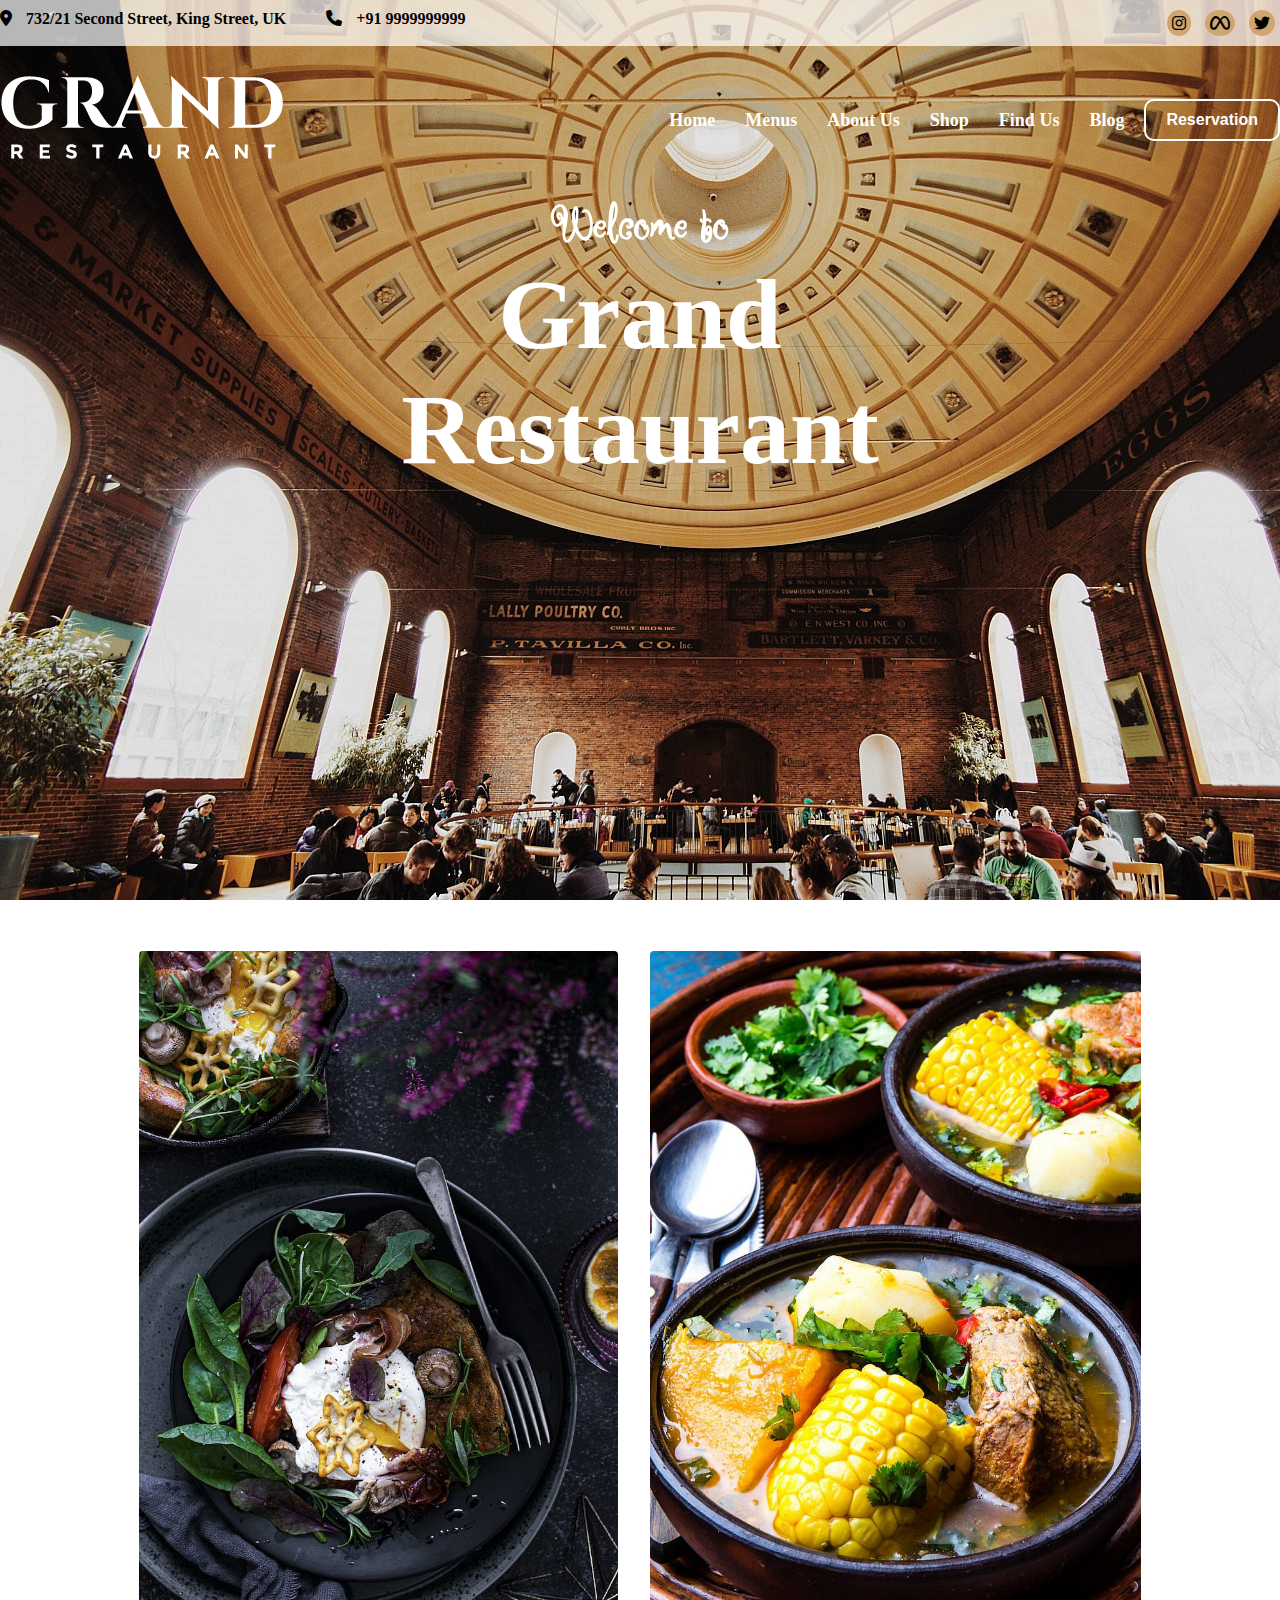
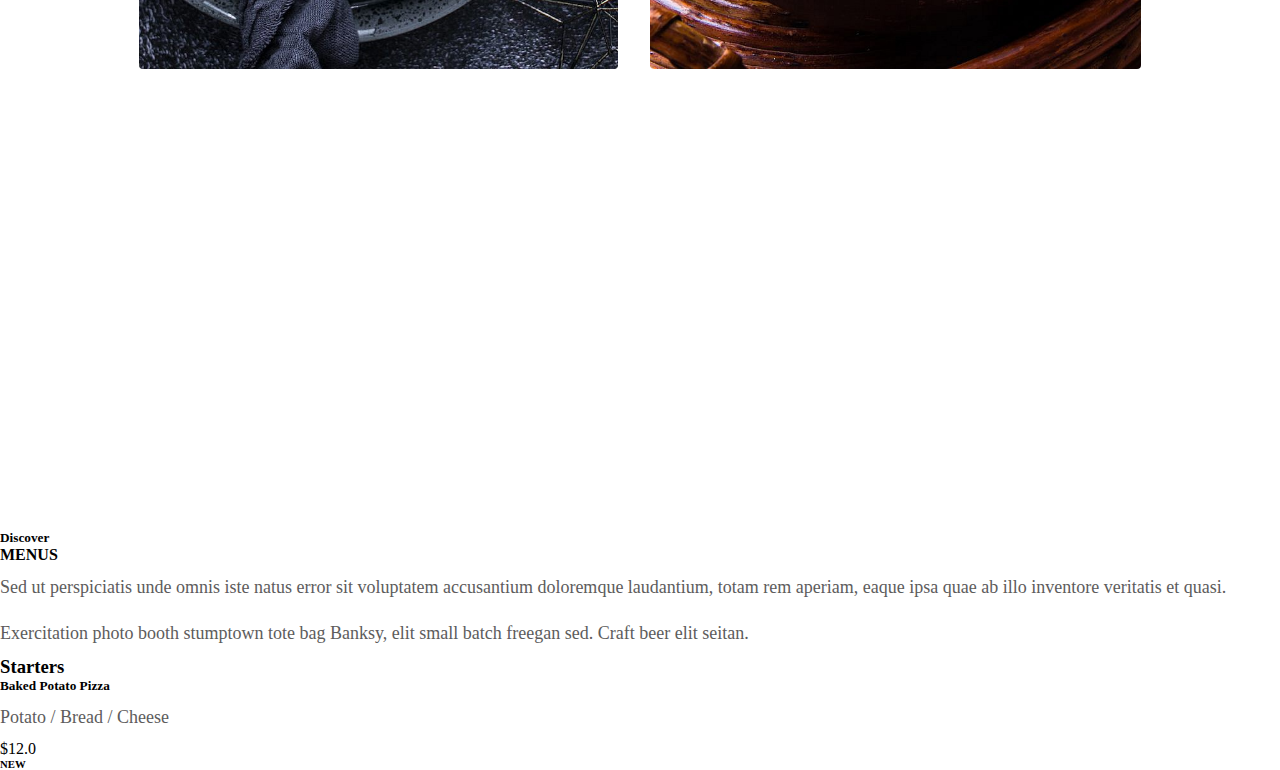
<file: index.html>
<!DOCTYPE html>
<html lang="en">
  <head>
    <meta charset="UTF-8" />
    <meta name="viewport" content="width=device-width, initial-scale=1.0" />
    <title>Dilse</title>
    <!--  Font awesome cdn -->
    <link
      rel="stylesheet"
      href="https://cdnjs.cloudflare.com/ajax/libs/font-awesome/6.5.1/css/all.min.css"
    />
    <!-- Style sheet -->
    <link rel="stylesheet" href="/assets/css/style.css" />
    <!-- Aos cdn -->
    <link href="https://unpkg.com/aos@2.3.1/dist/aos.css" rel="stylesheet">
  </head>
  <body>
    <!--  Header section starts  -->
    <section class="main">
      <!-- Header section starts -->
      <header>
        <div class="header-section flex">
          <div class="flex header-address">
            <div class="header-ad">
              <a
                href="https://maps.app.goo.gl/zSzXJQSc9F4m4m189"
                target="_blank"
                ><i class="fa-solid fa-location-dot"></i
              ></a>
              <a
                href="https://maps.app.goo.gl/zSzXJQSc9F4m4m189"
                target="_blank"
              >
                732/21 Second Street, King Street, UK</a
              >
            </div>
            <div class="header-ad">
              <a href="tel: +91 9999999999"
                ><i class="fa-solid fa-phone"></i
              ></a>
              <a href="tel: +91 9999999999"> +91 9999999999</a>
            </div>
          </div>
          <div class="header-icons">
            <i class="fa-brands fa-instagram"></i>
            <i class="fa-brands fa-meta"></i>
            <i class="fa-brands fa-twitter"></i>
          </div>
        </div>
      </header>
      <!-- Header section ends -->

      <!-- Nav section starts  -->
      <nav>
        <div class="flex nav">
          <div>
            <a href="index.html"
              ><img src="/assets/Images/dilse_logo.png" alt="Dilse logo"
            /></a>
          </div>
          <div class="flex">
            <ul class="flex nav-links">
              <li><a href="index.html">Home</a></li>
              <li><a href="menus.html">Menus</a></li>
              <li><a href="about.html">About Us</a></li>
              <li><a href="shop.html">Shop</a></li>
              <li><a href="findus.html">Find Us</a></li>
              <li><a href="blog.html">Blog</a></li>
            </ul>
            <div class="nav-button">
              <button>Reservation</button>
            </div>
            <div class="hamburger">
              <span></span>
              <span></span>
              <span></span>
            </div>
          </div>
        </div>
      </nav>
      <!-- Nav section ends  -->
      <div class="banner-head">
        <h2>Welcome to</h2>
        <h1>Grand</h1>
        <h3>Restaurant</h3>
      </div>
    </section>
    <!--  Header section ends  -->

    <!-- Our story section starts -->
    <section class="ourstory-main">
      <div class="ourstory-section flex">
        <div class="ourstory-content" data-aos="fade-up"
        data-aos-anchor-placement="top-bottom" data-aos="fade-down"
        data-aos-easing="linear"
        data-aos-duration="1500">
          <h5>Discover</h5>
          <h3>Our Story</h3>
          <img
            src="/assets/Images/our-story-flower-image.png"
            alt="Flower Image"
          />
          <p>
            Sed ut perspiciatis unde omnis iste natus error sit voluptatem accusantium doloremque laudantium, totam rem aperiam, eaque ipsa quae ab illo inventore veritatis et quasi. 
          </p>
          <a href="#">Lear More</a>
        </div>
        <div class="flex ourstory-images">
          <img src="/assets/Images/our-story-image1.jpg" alt="Story Image" />
          <img src="/assets/Images/our-story-image2.jpg" alt="Story Image" />
        </div>
      </div>
    </section>
    <!-- Our story section ends -->

    <!-- Empty section starts -->
    <section class="bg-image"></section>
    <!-- Empty section ends -->

    <!-- Reservation form section starts -->
    <section class="reservation-form">
      <div class="reservation-sec">
        <h2>Table  <br><span>Booking</span></h2>
        <i class="fa-solid fa-xmark"></i>
        <form action="" class="reservation-form-data">
          <div class="flex data-gap">
            <div>
              <label for="">Name *</label> <br />
              <input type="text" />
            </div>
            <div>
              <label for="">Email *</label> <br />
              <input type="email" />
            </div>
            <div>
              <label for="">Phone *</label> <br />
              <input type="text" />
            </div>
          </div>
          <div class="flex data-gap">
            <div class="form-date">
              <label for="">Date *</label> <br />
              <input type="date" />
            </div>
            <div class="form-date">
              <label for="">Time *</label> <br />
              <input type="time" />
            </div>
            <div class="form-date">
              <label for="">Seats *</label> <br />
              <select name="" id="">
                <option value="">1 Person</option>
                <option value="">2 Person</option>
                <option value="">3 Person</option>
                <option value="">4 Person</option>
                <option value="">5 Person</option>
                <option value="">6 Person</option>
                <option value="">7 Person</option>
                <option value="">8 Person</option>
                <option value="">9 Person</option>
                <option value="">10 Person</option>
                <option value="">11 Person</option>
                <option value="">12 Person</option>
                <option value="">13 Person</option>
                <option value="">14 Person</option>
                <option value="">15 Person</option>
                <option value="">16 Person</option>
                <option value="">17 Person</option>
                <option value="">18 Person</option>
                <option value="">19 Person</option>
                <option value="">20 Person</option>
              </select>
            </div>
          </div>
          <div>
            <label for="">Special Request *</label> <br />
            <textarea name="" id=""></textarea>
          </div>
          <div class="form-button">
            <button>Book Now</button>
          </div>
        </form>
      </div>
    </section>
    <!-- Reservation form section ends -->

    <!-- First empty section starts. -->
    <section class="first-empty">
     
    </section>
    <!-- First empty section ends. -->
   
    <!-- Our menu section starts -->
    <section>
      <div>
        <div>
          <div>
            <h5>Discover</h5>
            <h4>MENUS</h4>
            <p>Sed ut perspiciatis unde omnis iste natus error sit voluptatem accusantium doloremque laudantium, totam rem aperiam, eaque ipsa quae ab illo inventore veritatis et quasi. </p>
            <p>Exercitation photo booth stumptown tote bag Banksy, elit small batch freegan sed. Craft beer elit seitan.</p>
          </div>
          <div>
            <h3>Starters</h3>
            <div>
              <h5>Baked Potato Pizza</h5>
              <p>Potato / Bread / Cheese</p>
              <div>
                $12.0
              </div>
            </div>
            <div>
              <h6>NEW</h6>
            </div>
          </div>
        </div>
      </div>
    </section>
    <!-- Our menu section ends -->

    <!-- Aos js cdn -->
    <script src="https://unpkg.com/aos@2.3.1/dist/aos.js"></script>
    <script>
        AOS.init();
      </script>
  </body>
</html>
</file>
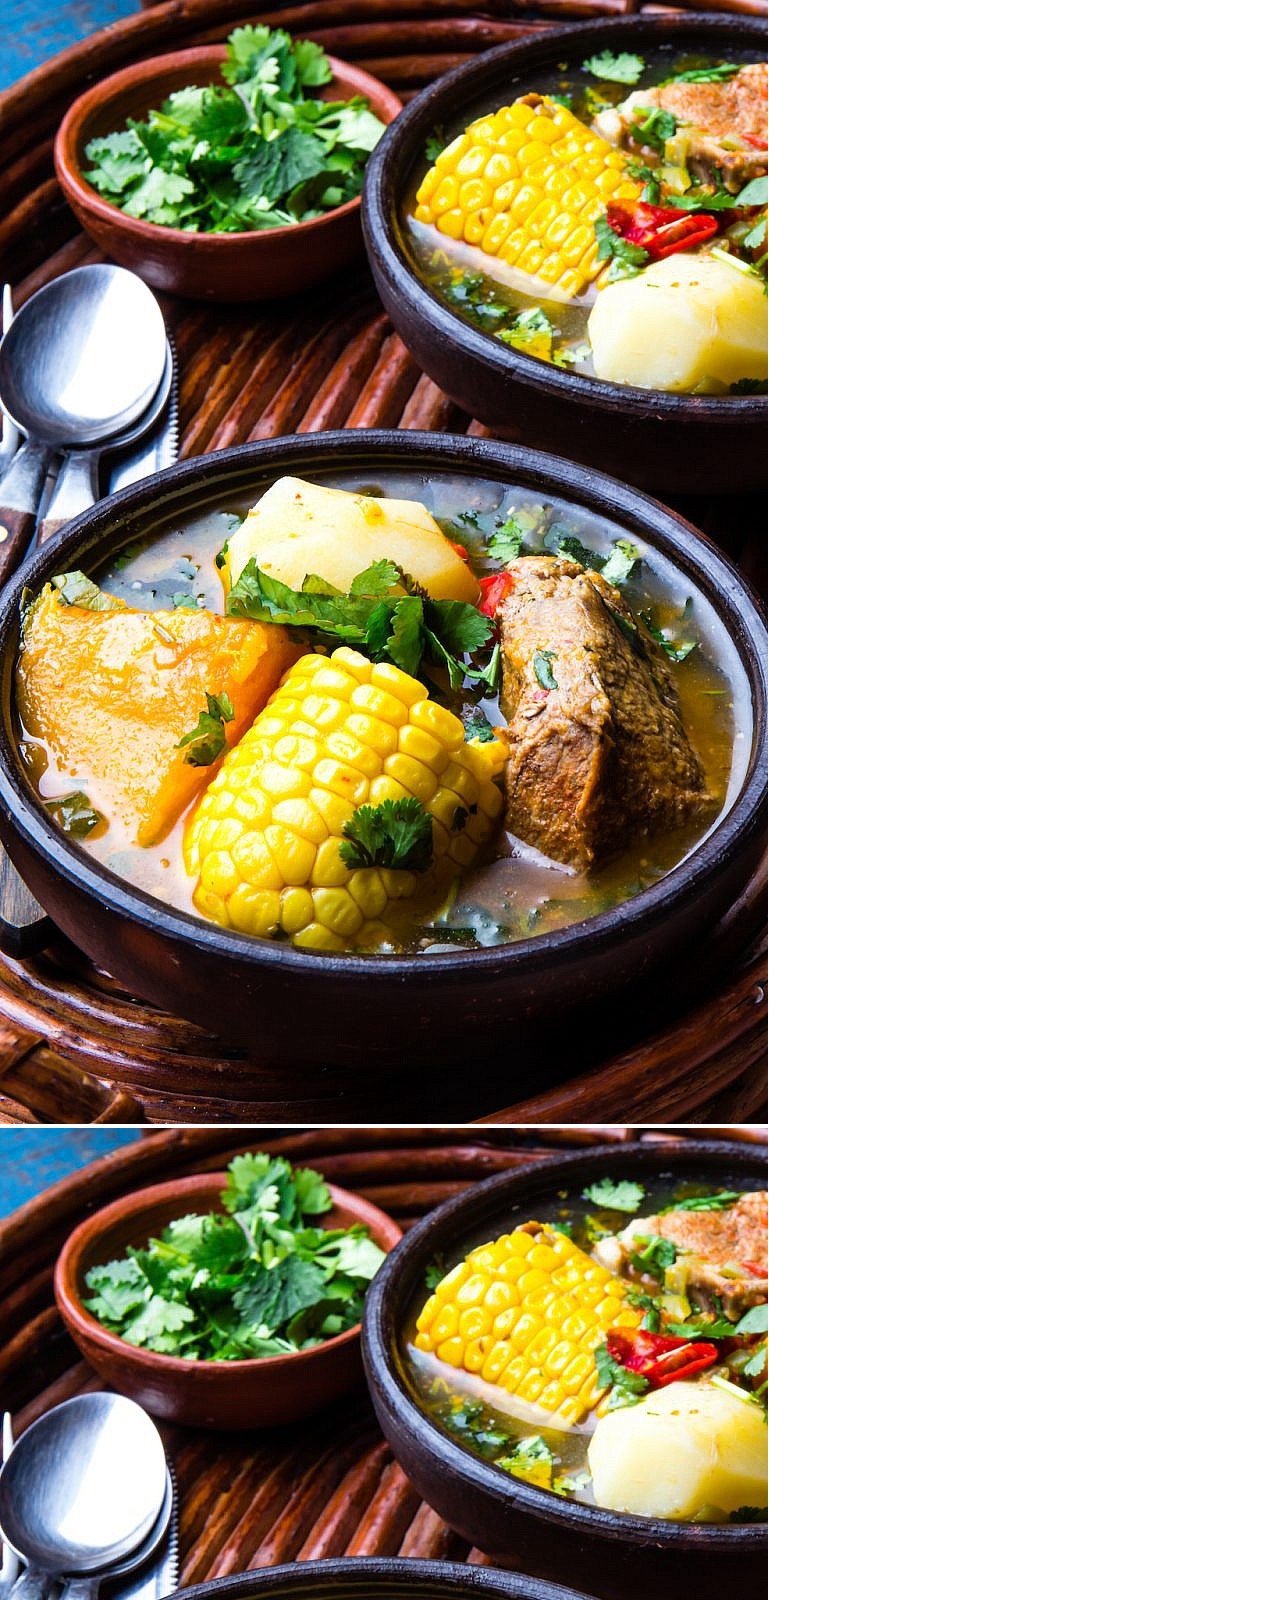
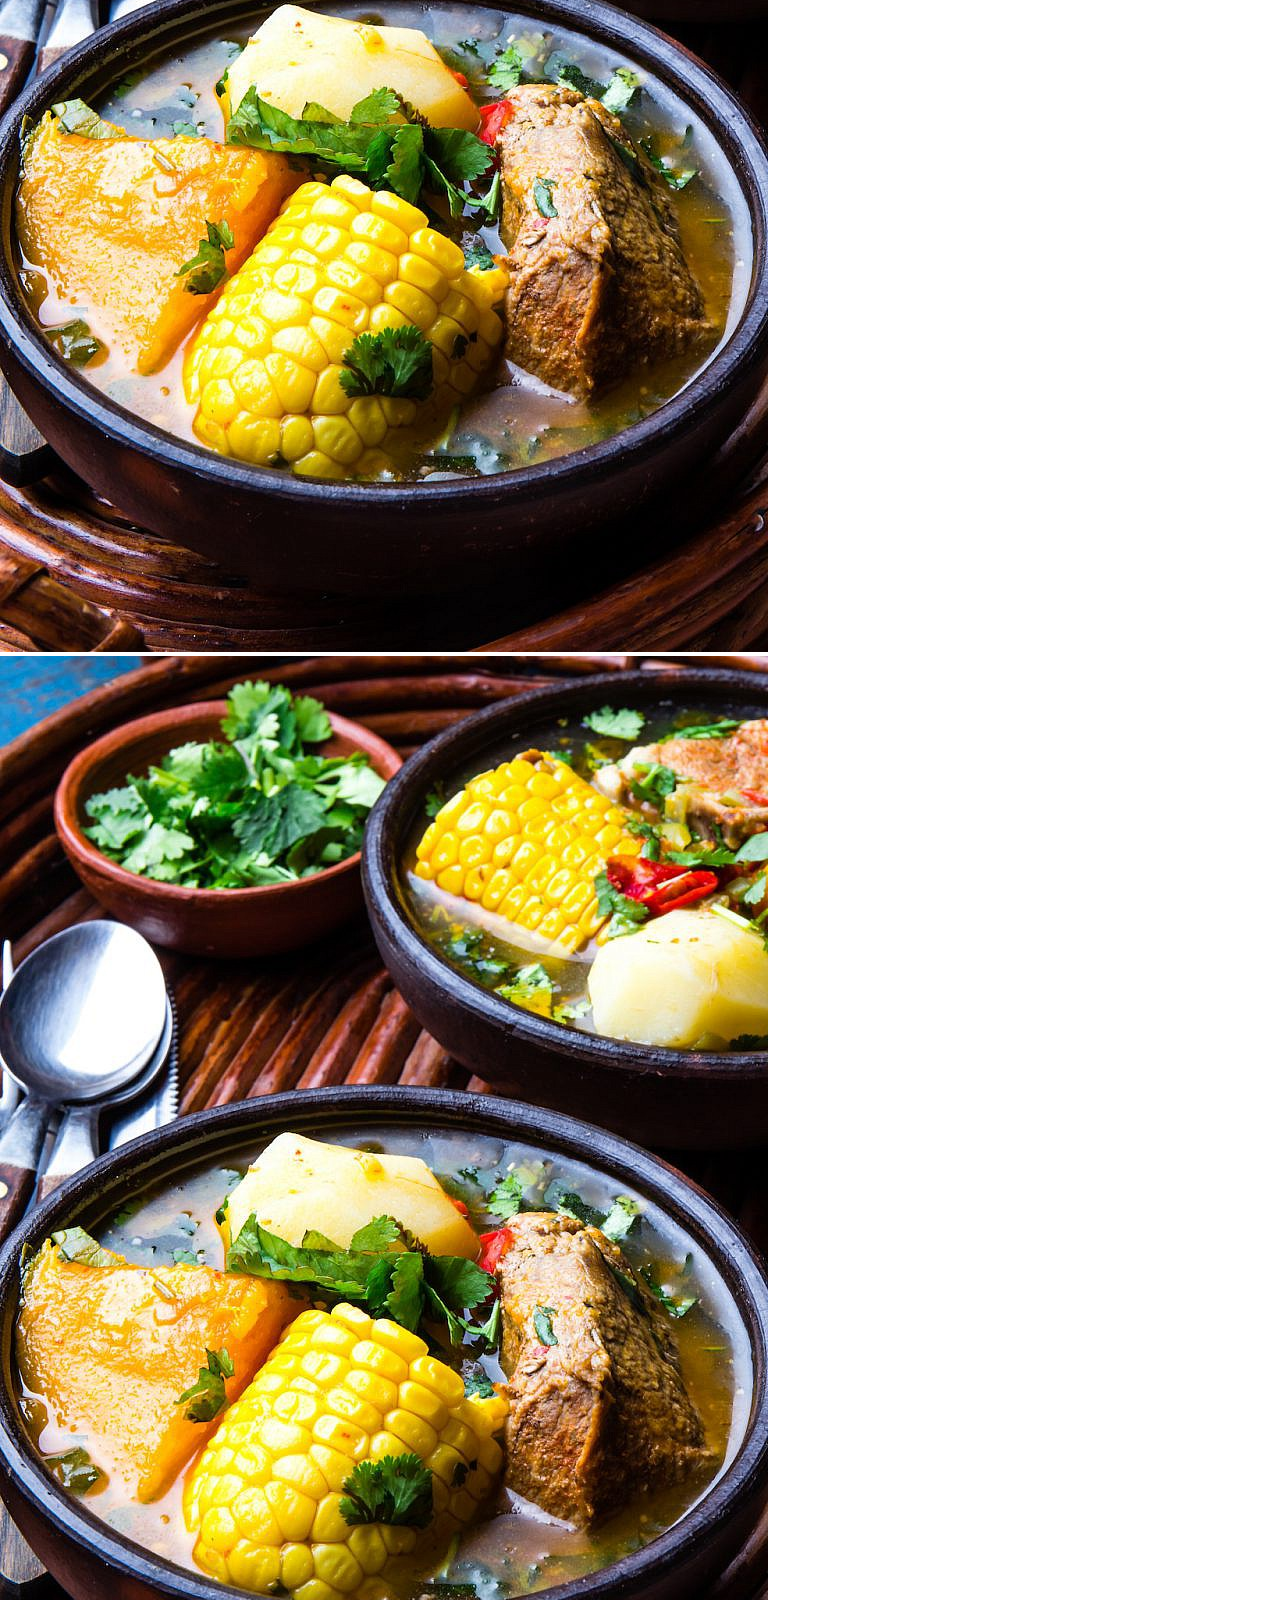
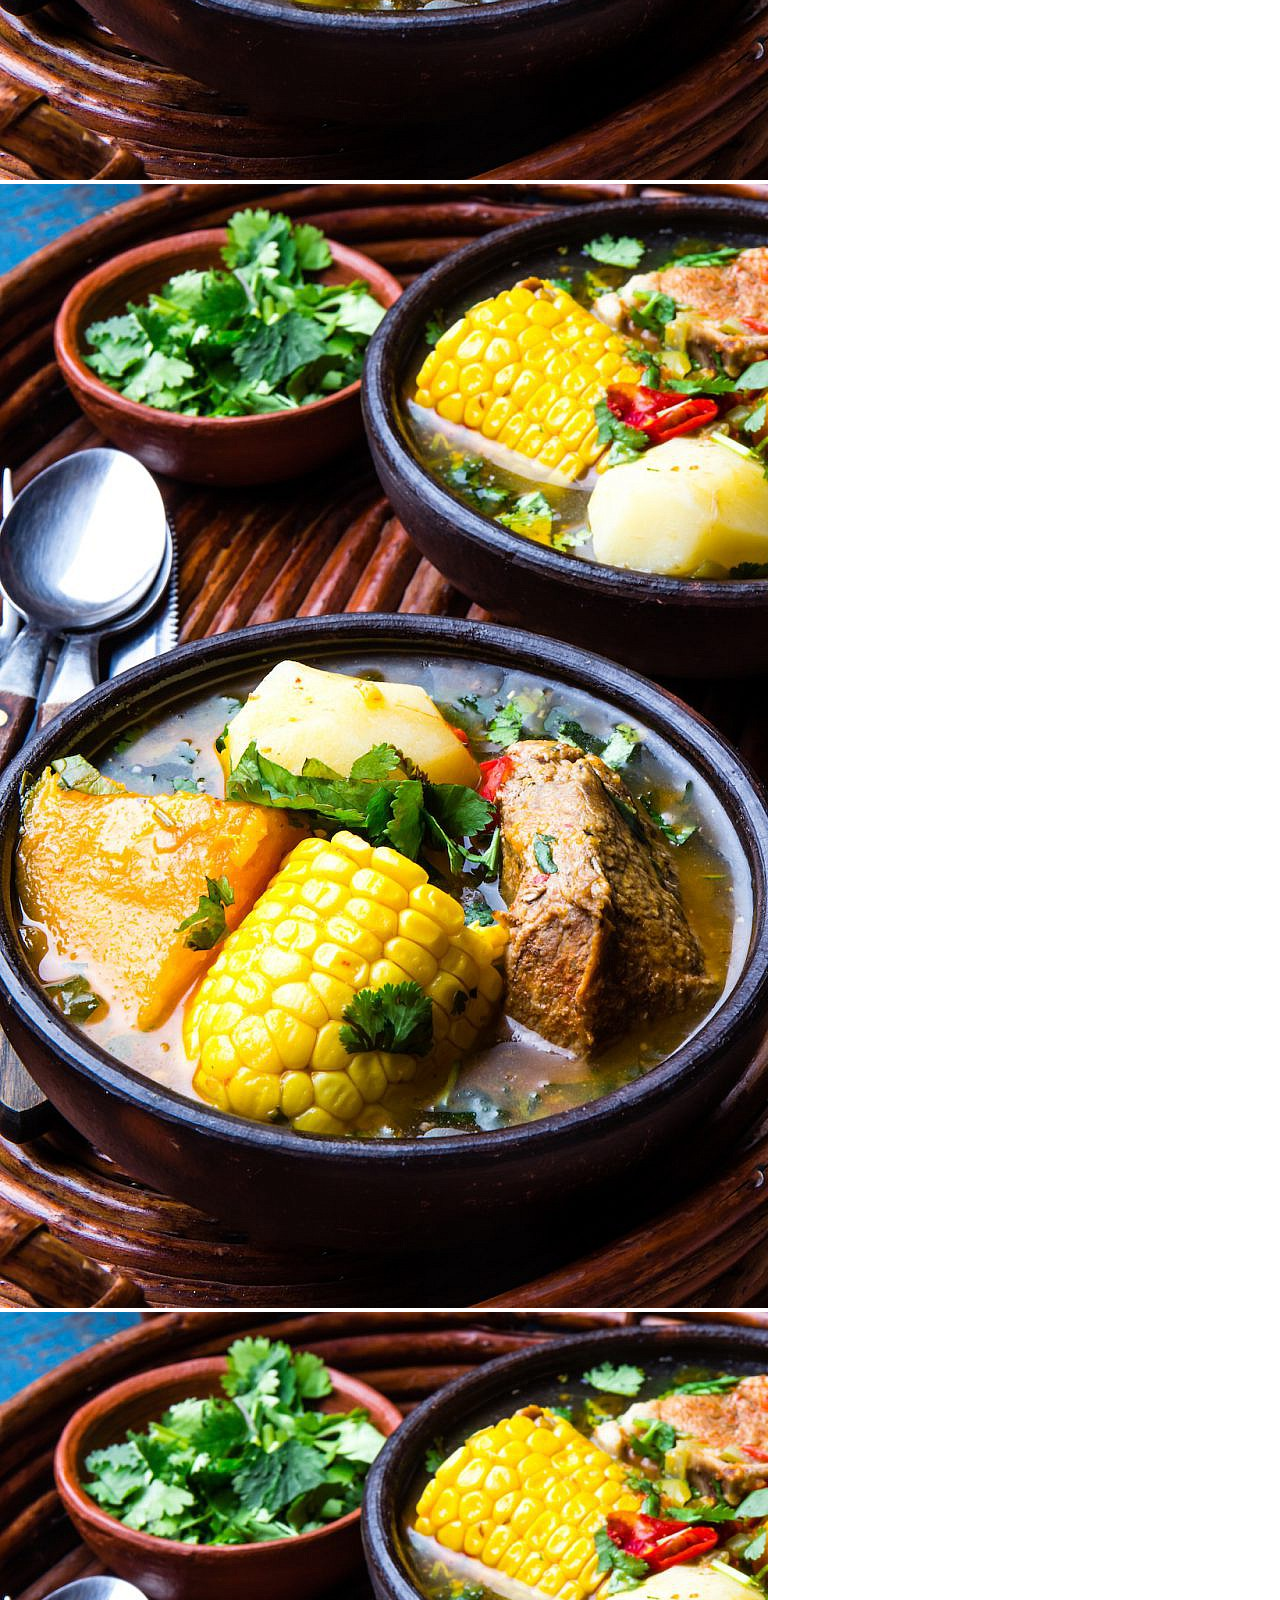
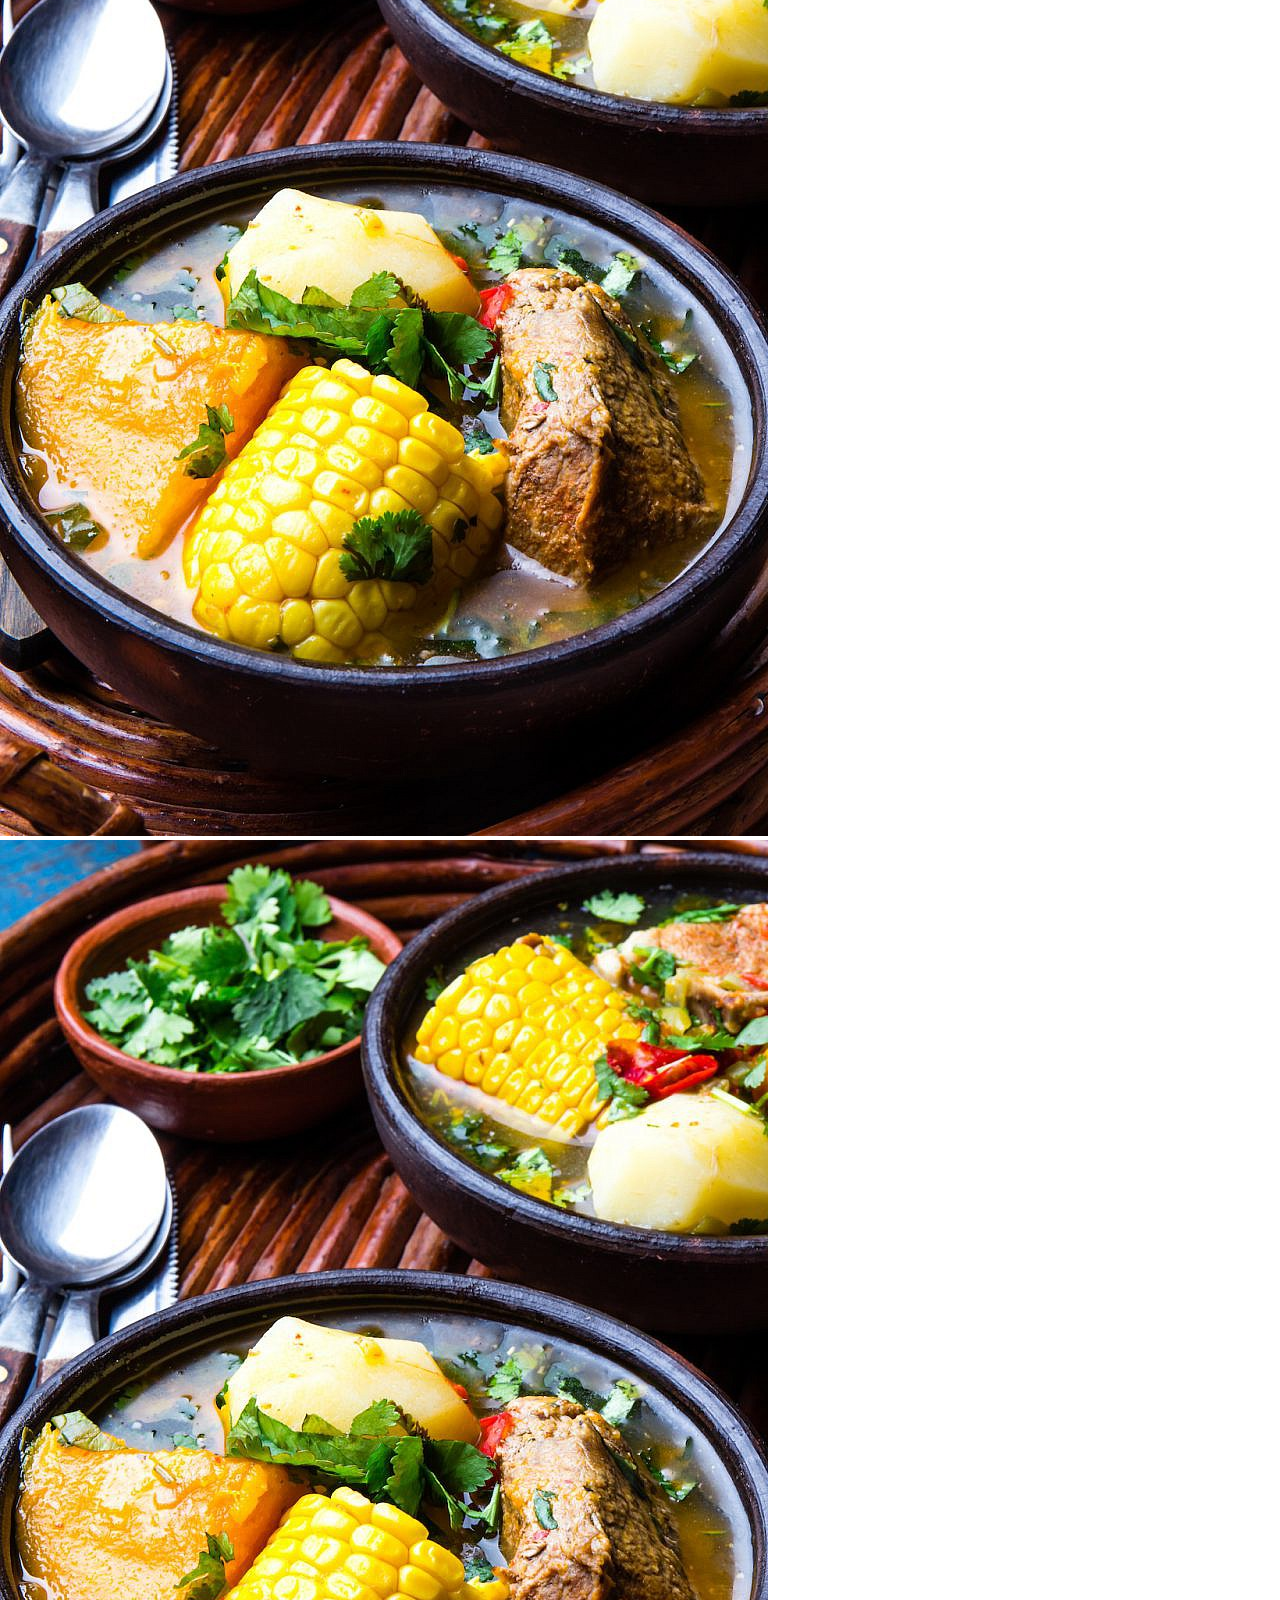
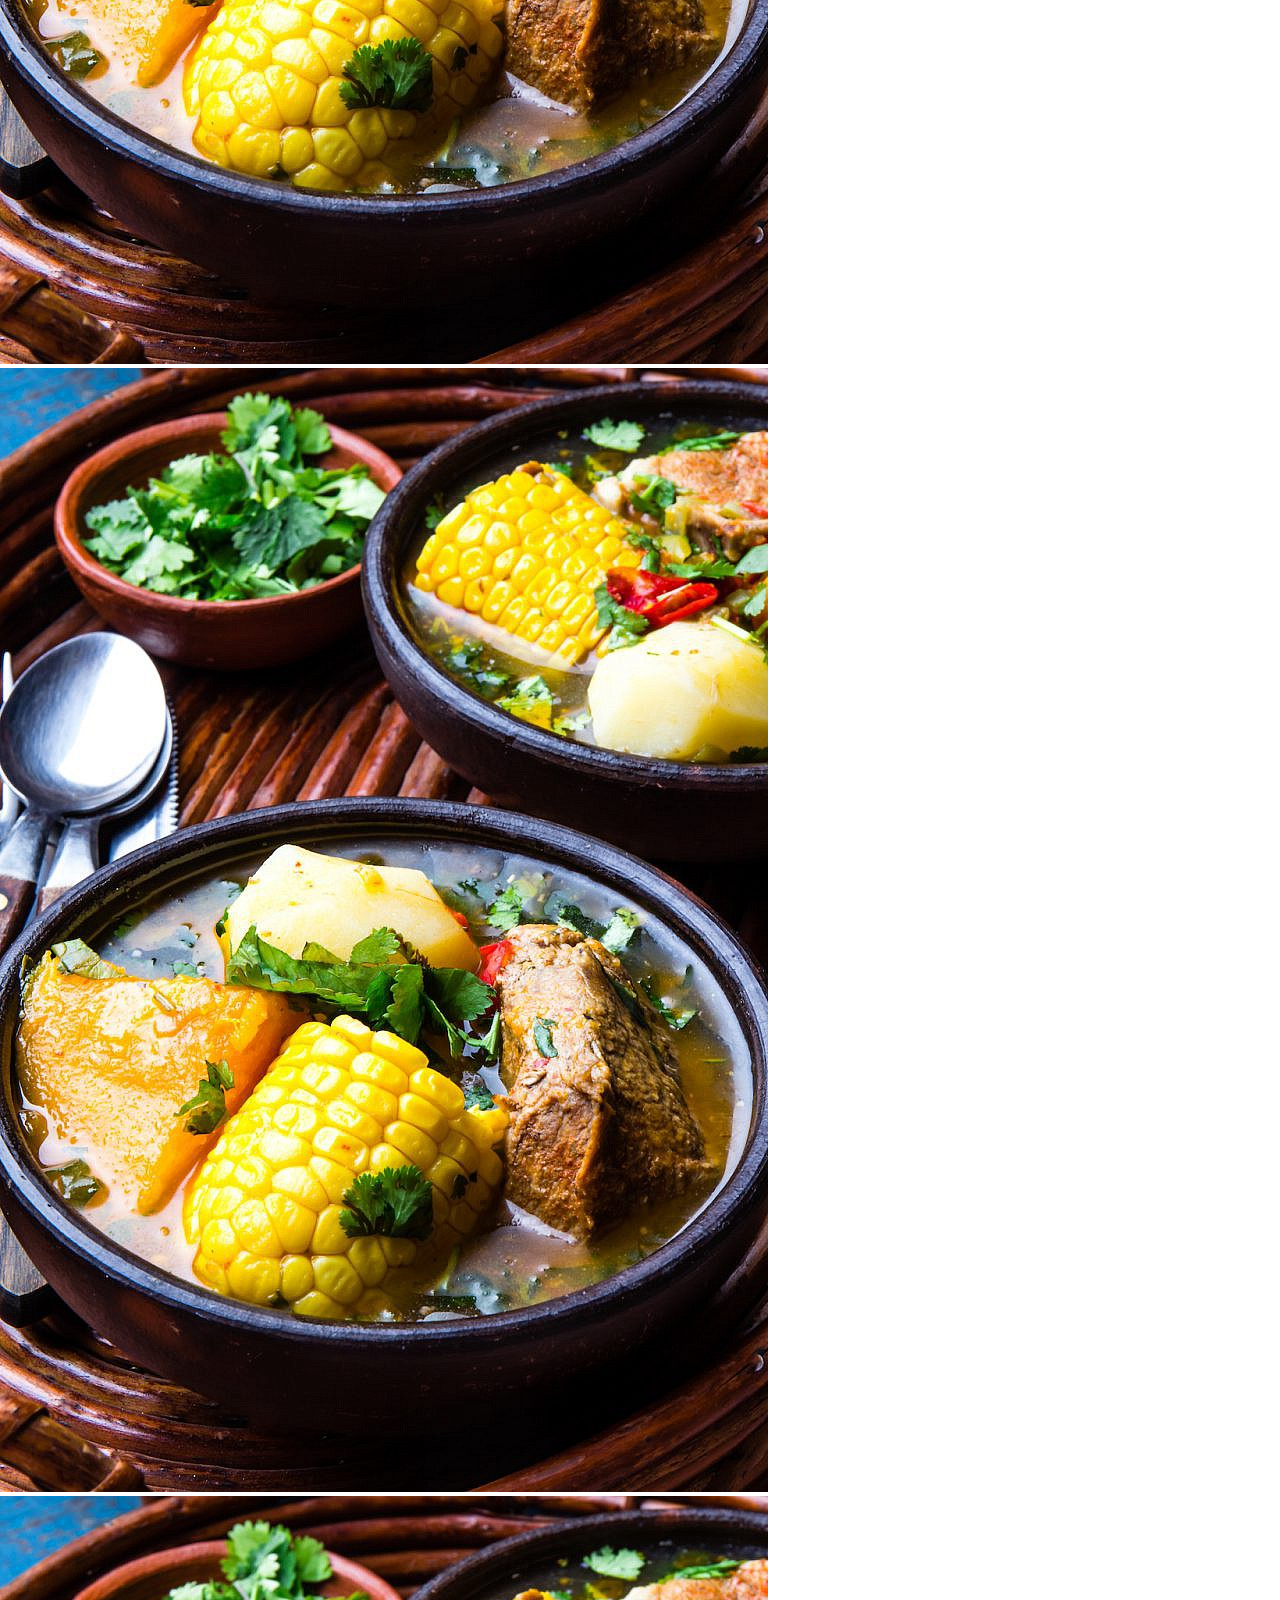
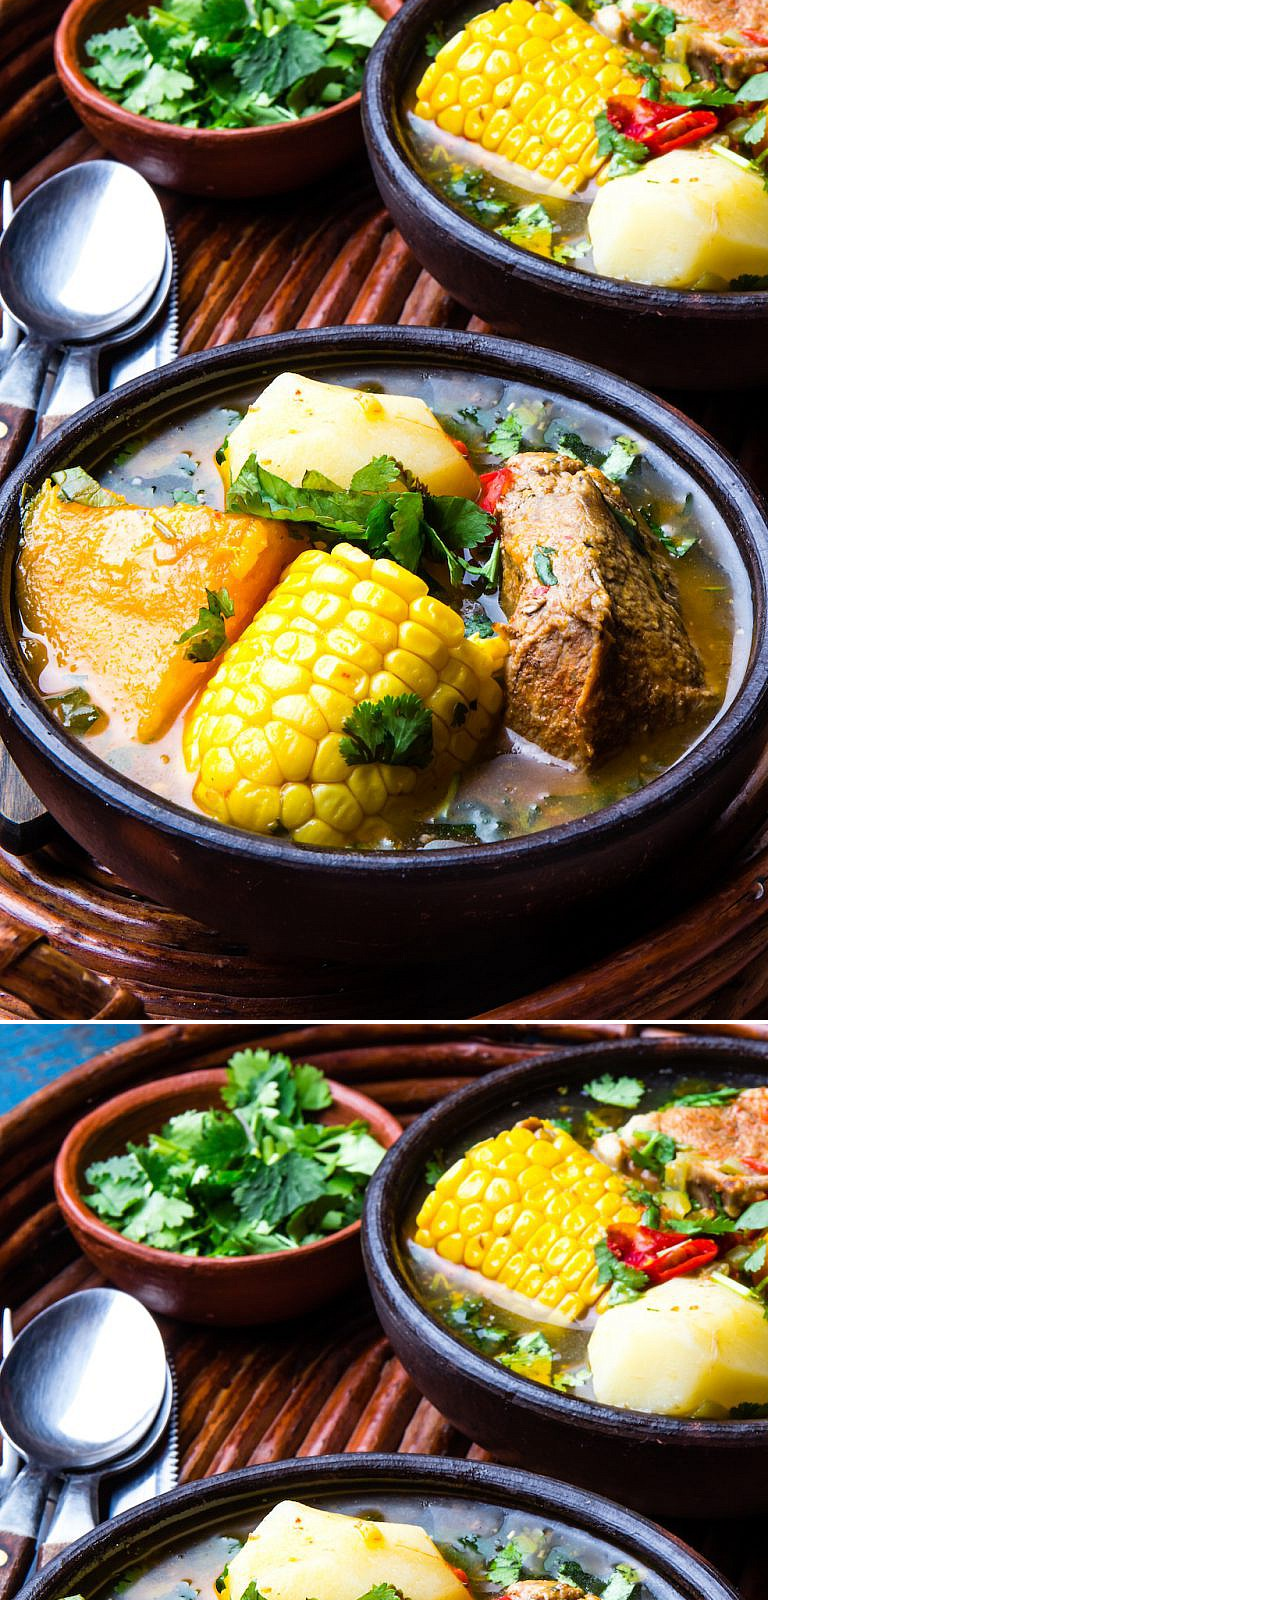
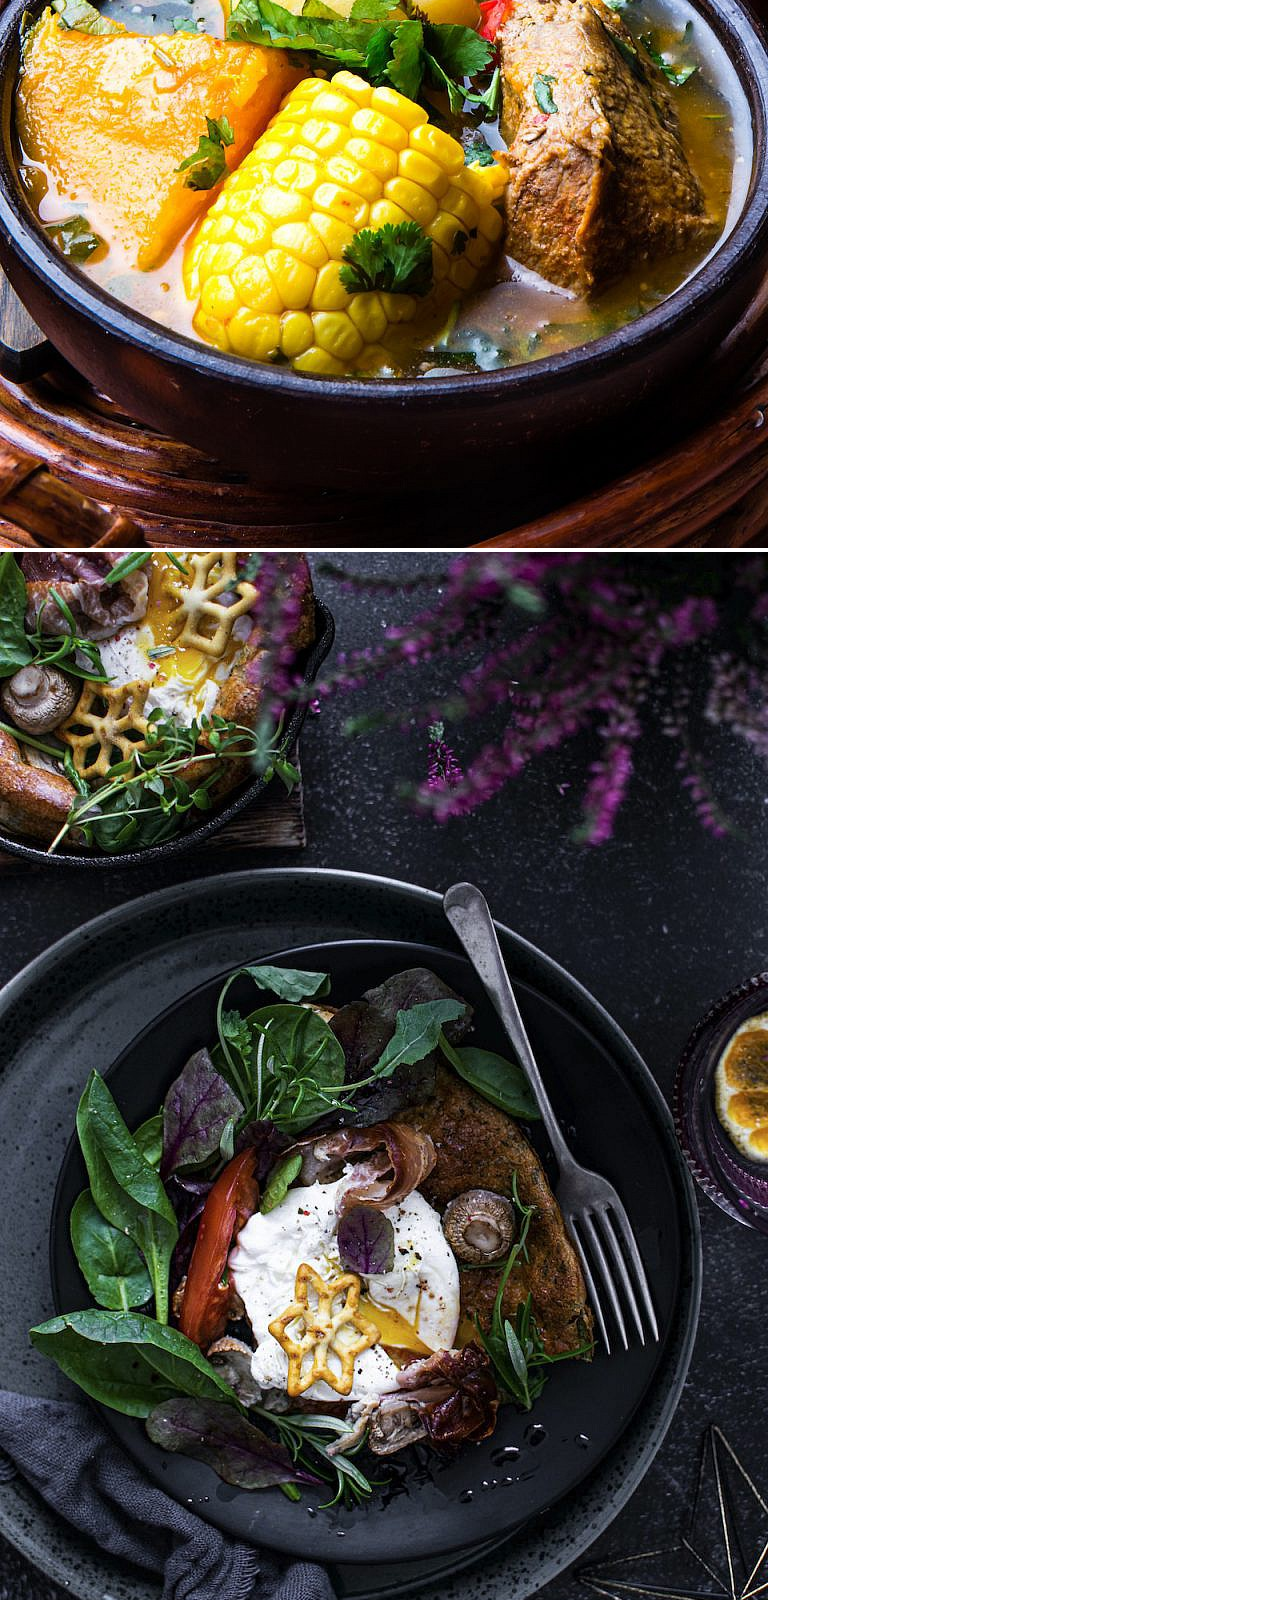
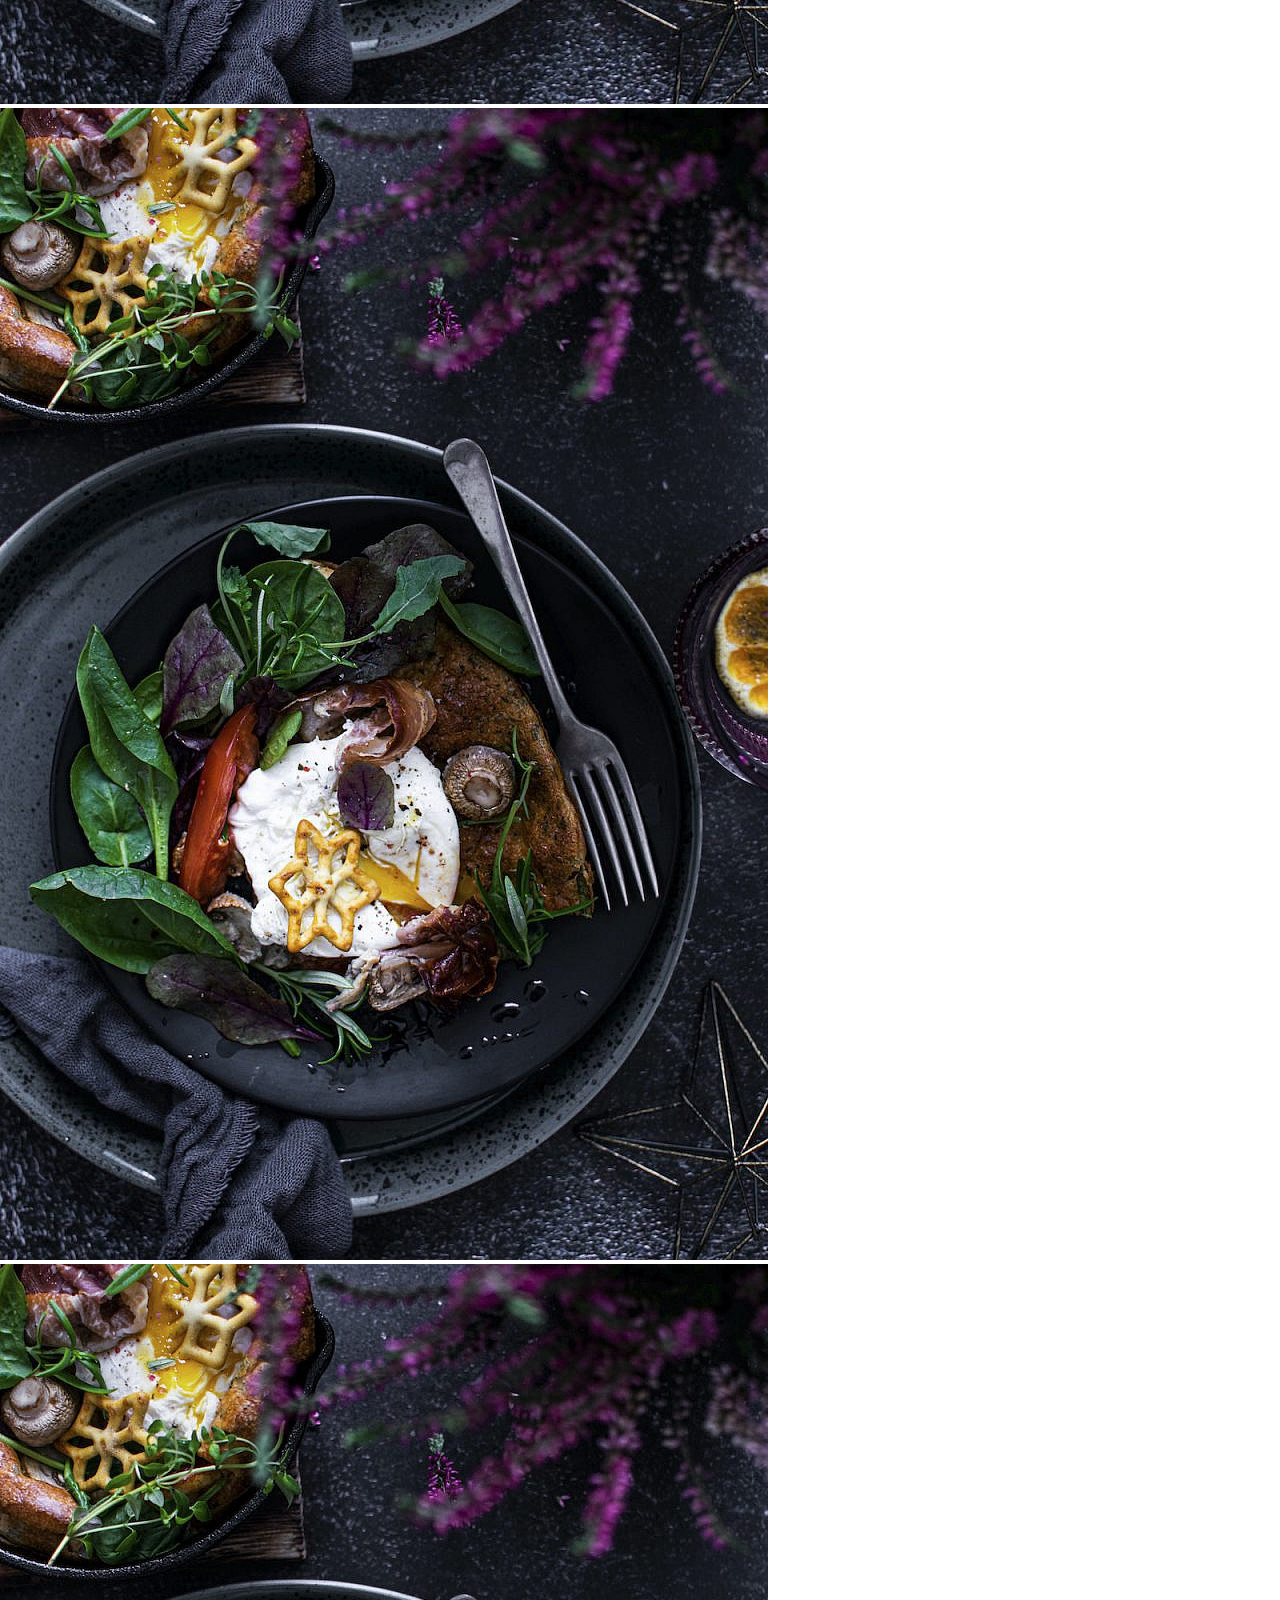
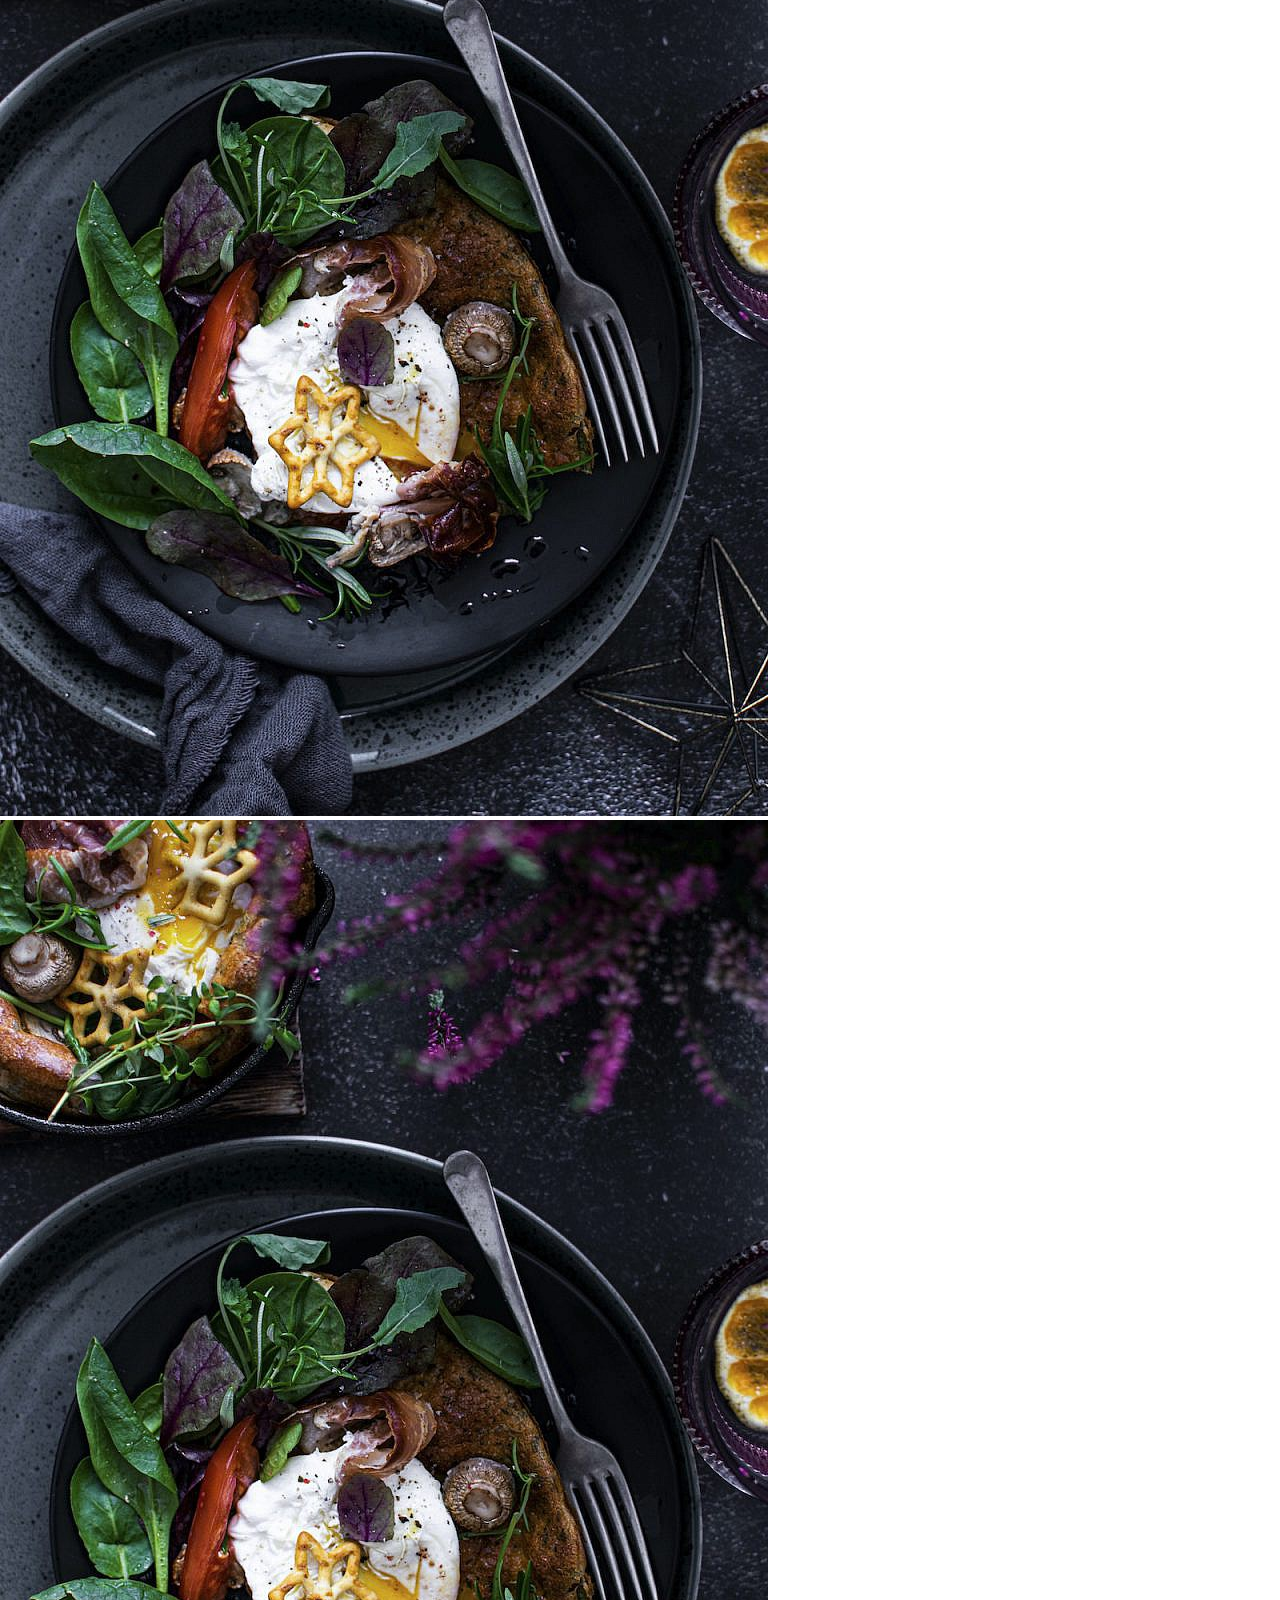
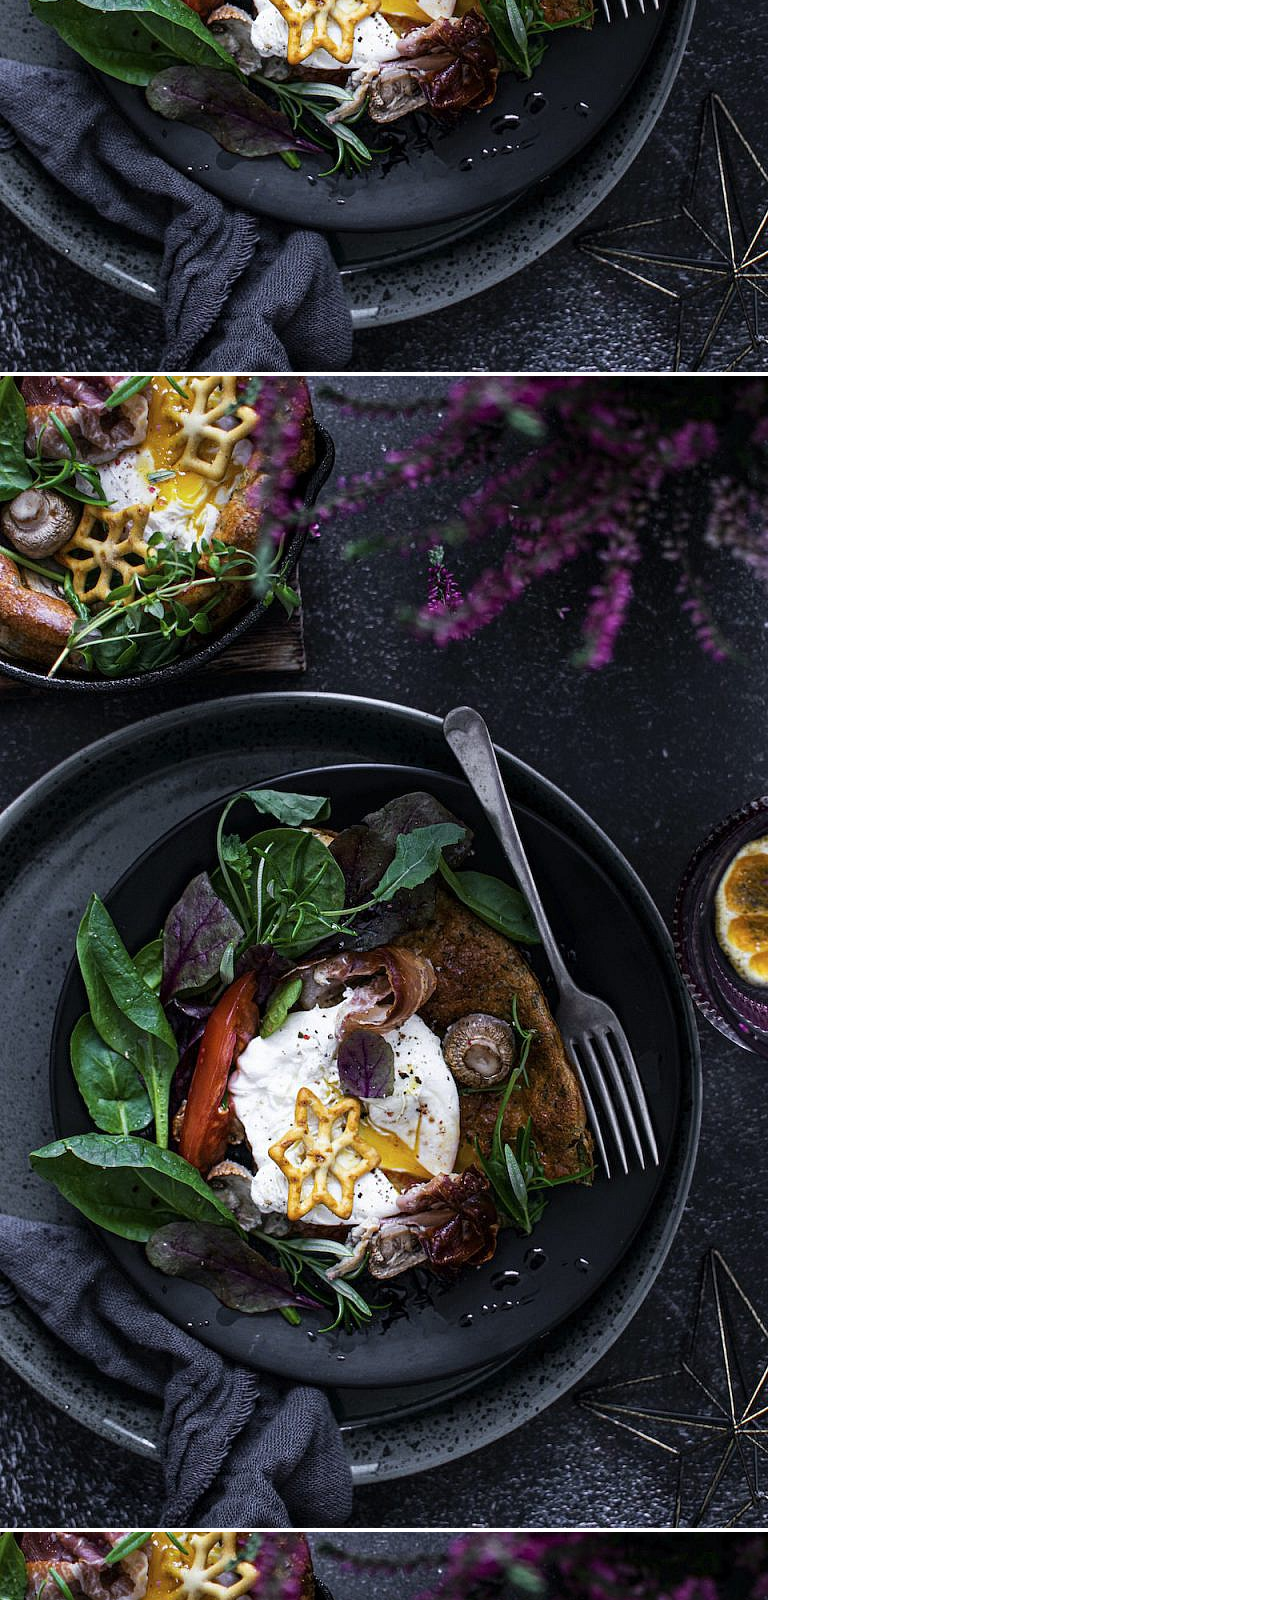
<file: menus.html>
<!DOCTYPE html>
<html lang="en">
  <head>
    <meta charset="UTF-8" />
    <meta name="viewport" content="width=device-width, initial-scale=1.0" />
    <title>Document</title>
    <link rel="stylesheet" href="/assets/css/style.css">
  </head>
  <body>
    <div class="images-1">
      <img src="/assets/Images/our-story-image2.jpg" alt="" />
      <img src="/assets/Images/our-story-image2.jpg" alt="" />
      <img src="/assets/Images/our-story-image2.jpg" alt="" />
      <img src="/assets/Images/our-story-image2.jpg" alt="" />
      <img src="/assets/Images/our-story-image2.jpg" alt="" />
      <img src="/assets/Images/our-story-image2.jpg" alt="" />
      <img src="/assets/Images/our-story-image2.jpg" alt="" />
      <img src="/assets/Images/our-story-image2.jpg" alt="" />
      <img src="/assets/Images/our-story-image2.jpg" alt="" />
      <img src="/assets/Images/our-story-image1.jpg" alt="" />
      <img src="/assets/Images/our-story-image1.jpg" alt="" />
      <img src="/assets/Images/our-story-image1.jpg" alt="" />
      <img src="/assets/Images/our-story-image1.jpg" alt="" />
      <img src="/assets/Images/our-story-image1.jpg" alt="" />
      <img src="/assets/Images/our-story-image1.jpg" alt="" />
      <img src="/assets/Images/our-story-image1.jpg" alt="" />
    </div>

    <div class="card">
        <h1>wefhewfbr</h1>
    </div>
  </body>
</html>
</file>
<file: assets/css/style.css>
@import url('https://fonts.googleapis.com/css2?family=Ruge+Boogie&display=swap');
*{
    padding: 0;
    margin: 0;
    box-sizing: border-box;
}
:root{
    --main-color : #CFA670;
    --padding- : 20px 30px;
}
.flex{
    display: flex;
}
a{
    color: #000;
    font-weight: 600;
    text-decoration: none;
}
li{
    list-style: none;
    font-size: 18px;
    font-weight: 600;
}
p{
    font-size: 18px;
    font-weight: 500;
    color: #5d5c5c;
    line-height: 26px;
    padding: 10px 0px;
}
/* 
1. Header section.
2. Navigation section.
3. Our story section.
4. Reservation section.
*/

/* 1. Header section starts */
.main{
    background-image: url("/assets/Images/header-bg-image.jpg");
    height: 100vh;
}
.header-section{
    justify-content: space-between;
    background-color: #ffffffb6;
    padding: 10px 0px;
}
.header-address{
    gap: 40px;
}
.header-ad i{
    padding-right: 10px;
}
.header-icons i{
    margin: 0px 5px;
    cursor: pointer;
    padding: 5px;
    border-radius: 50%;
    background-color: var(--main-color);
    transition: all 0.5s ease-in-out;
}
.header-icons i:hover{
    transform: rotate(360deg);
    transition: all 0.5s ease-in-out;
}
/* 1. Header section ends */

/* 2. Navigation section starts. */
.nav{
    justify-content: space-between;
    padding: 30px 0px;
    align-items: center;
}
.nav-links{
    gap: 30px;
    align-items: center;
}
.nav-links li{
    position: relative;
}
.nav-links li a::after{
    content: "";
    border-bottom: 2px solid #fff;
    position: absolute;
    width: 100%;
    left: 0;
    top: 25px;
    transform: scale(0);
    transition: all 1s ease-in-out;
}
.nav-links li a{
    color: #fff;
}
.nav-links li a:hover::after{
    transform: scale(1);
    transition: all 1s ease-in-out;
}
.nav-links li a:hover{
    color: var(--main-color);
}
.nav-button button{
    padding: 10px 20px;
    font-size: 16px;
    font-weight: 600;
    background-color: transparent;
    color: #fff;
    border: 2px solid #fff;
    border-radius: 10px;
    margin-left: 20px;
    transition: all 0.5s ease-in-out;
    cursor: pointer;
}
.nav-button button:hover{
    background-color: var(--main-color);
    border: 2px solid var(--main-color);
    transition: all 0.5s ease-in-out;
}
.hamburger span{
    display: block;
    width: 50px;
    height: 5px;
    margin: 5px 0px;
    background-color: #000;
}
.hamburger{
    display: none;
}
.banner-head{
    text-align: center;
}
.banner-head h2{
    font-family: "Ruge Boogie", cursive;
    font-size: 50px;
    color: #fff;
}
.banner-head h1{
    font-size: 100px;
    color: #fff;
}
.banner-head h3{
    font-size: 100px;
    color: #fff;
}
/* 2. Navigation section ends. */

/* 3. Our story section starts. */
.ourstory-main{
    margin: 50px 100px;
    position: relative;
}
.ourstory-images{
    display: flex;
    margin: 0 auto;
    gap: 30px;
}
.ourstory-images img{
    width: 70%;
    height: 80vh;
    border: 1px solid transparent;
    border-radius: 5px;
    transition: all 0.5s ease-in-out;
}
.ourstory-images img:hover{
    transform: scale(1.1);
    transition: all 0.5s ease-in-out;
}
.ourstory-content{
    text-align: center;
    padding: 50px;
    width: 30%;
    background-color: #fff;
    box-shadow: 0px 2px 60px 0px rgba(0, 0, 0, 0.1);
    border: 2px solid #fff;
    border-radius: 10px;
    height: 70vh;
    position: absolute;
    top: 0px;
    z-index: +1;
}
.ourstory-content h5{
    font-size: 40px;
    font-family: "Ruge Boogie", cursive;
    color: var(--main-color);
}
.ourstory-content a{
    color: var(--main-color);
    border-bottom: 2px solid var(--main-color);
    padding-bottom: 2px;
    font-size: 20px;
}
.ourstory-content h3{
    font-size: 40px;
    font-weight: 600;
    text-transform: uppercase;
}
/* 3. Our story section ends. */

/* 4. Reservation form section starts. */
.reservation-form{
    position: fixed;
    top: 0;
    z-index: +2;
    background: rgba(0, 0, 0, .85);
    width: 100%;
    height: 100vh;
    transform: scale(0);
}
.reservation-sec{
    border: 1px solid #fff;
    padding: 40px;
    border-radius: 10px;
    width: 50%;
    margin: 0 auto;
    position: relative;
}
.reservation-sec i{
    font-size: 30px;
    color: #fff;
    position: absolute;
    top: 20px;
    right: 20px;
    cursor: pointer;
}
.data-gap{
    gap: 20px;
}
.reservation-form-data label{
    color: #fff;
    font-size: 18px;
    font-weight: 600;
    border-bottom: 10px;
}
.reservation-form-data input{
    border: none;
    outline: none;
    border-bottom: 2px solid #fff;
    background-color: transparent;
    height: 60px;
    margin-bottom: 20px;
    color: #fff;
    font-size: 16px;
    width: 100%;
}
.reservation-sec h2{
    text-align: center;
    font-size: 50px;
    color: var(--main-color);
}
.reservation-sec h2 span{
    font-size: 80px;
    color: #fff;
}
.reservation-form-data textarea{
    width: 100%;
    height: 100px;
    background-color: transparent;
    border: none;
    outline: none;
    border-bottom: 2px solid #fff;
    color: #fff;
    font-size: 16px;
    padding-top: 20px;
}
.reservation-form-data select{
    background-color: transparent;
    border: none;
    outline: none;
    border-bottom: 2px solid #fff;
    width: 100%;
    height: 60px;
}
.form-button button {
    margin: 30px auto;
    display: block;
    padding: 10px 20px;
    background-color: var(--main-color);
    color: #fff;
    border: none;
    border-radius: 10px;
    cursor: pointer;
}
.form-date{
    width: 180px;
}
.first-empty{
    background-image: url("/assets/Images/empty-bg-image.jpg");
    height: 40vh;
   background-attachment: fixed;
   margin: 50px 0px;
}
/* 4. Reservation form section ends. */
</file>
